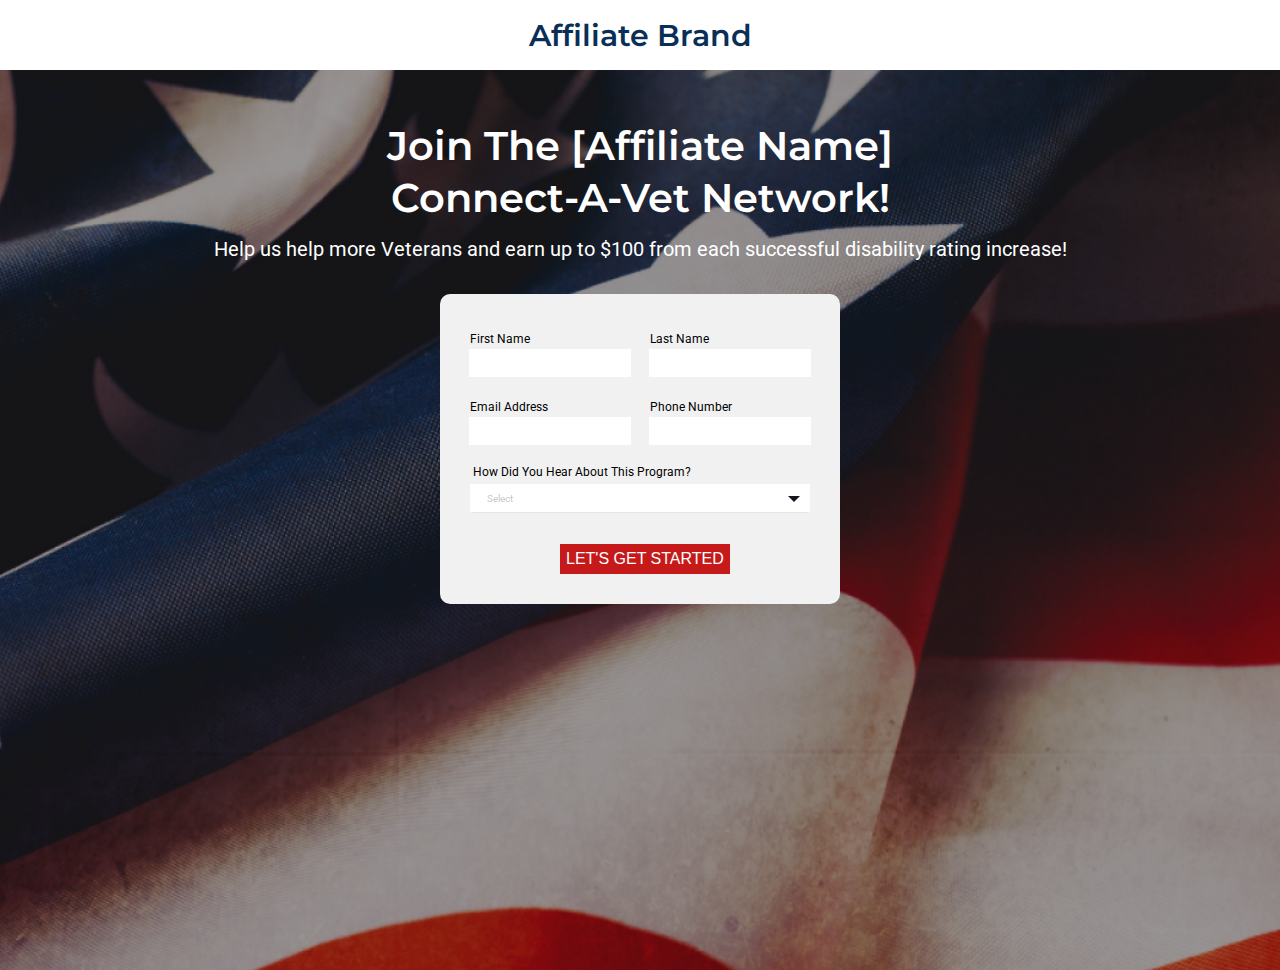
<file: sign-up.html>
<!DOCTYPE html>
<html lang="en">
  <head>
    <meta charset="UTF-8" />
    <meta http-equiv="X-UA-Compatible" content="IE=edge" />
    <meta name="viewport" content="width=device-width, initial-scale=1.0" />

    <!-- Google font -->
    <link rel="preconnect" href="https://fonts.gstatic.com" crossorigin />
    <link
      href="https://fonts.googleapis.com/css2?family=Montserrat:ital,wght@0,100;0,300;0,400;0,700;1,100;1,300;1,400&family=Roboto:wght@100;300;400;500&display=swap"
      rel="stylesheet"
    />

    <!-- custom css -->
    <link rel="stylesheet" href="sass/main.css" />
    <script defer src="form.js"></script>
    <title>Signup</title>
  </head>

  <body>
    <nav class="nav">
      <a href="index.html" class="nav__heading">Affiliate Brand</a>
    </nav>
    <header class="header__signup">
      <div class="header__signup-box">
        <h1 class="heading-1 header__signup--1">
          Join The [Affiliate Name] <br />
          Connect-A-Vet Network!
        </h1>
        <h3 class="heading-3 header__signup--2">
          Help us help more Veterans and earn up to $100 from each successful
          disability rating increase!
        </h3>
      </div>

      <article class="box">
        <form action="success.html" class="form" method="get">
          <div class="form__column">
            <label for="fname">First Name</label><br />
            <input type="text" name="fname" required /><br />

            <label for="email">Email Address</label><br />
            <input type="email" name="email" required /><br />
          </div>
          <div class="form__column">
            <label for="fname">Last Name</label><br />
            <input type="text" name="lname" required /><br />
            <label for="fname">Phone Number</label><br />
            <input type="tel" name="fname" required /><br />
          </div>
          <div class="new hide">
            <label for="text">Reffered by</label><br />
            <input type="text" name="text" class="new-req" /><br />
          </div>
          <button type="submit" class="button" id="btn">
            LET'S GET STARTED
          </button>
        </form>

        <div class="custom-select">
          <label for="">How Did You Hear About This Program?</label>
          <select required>
            <option value="0">Select</option>
            <option value="1">Email</option>
            <option value="2">Facebook</option>
            <option value="3">Instagram</option>
            <option value="4">Individual</option>
            <option value="5">Other</option>
          </select>
        </div>
      </article>
    </header>
  </body>
</html>
</file>
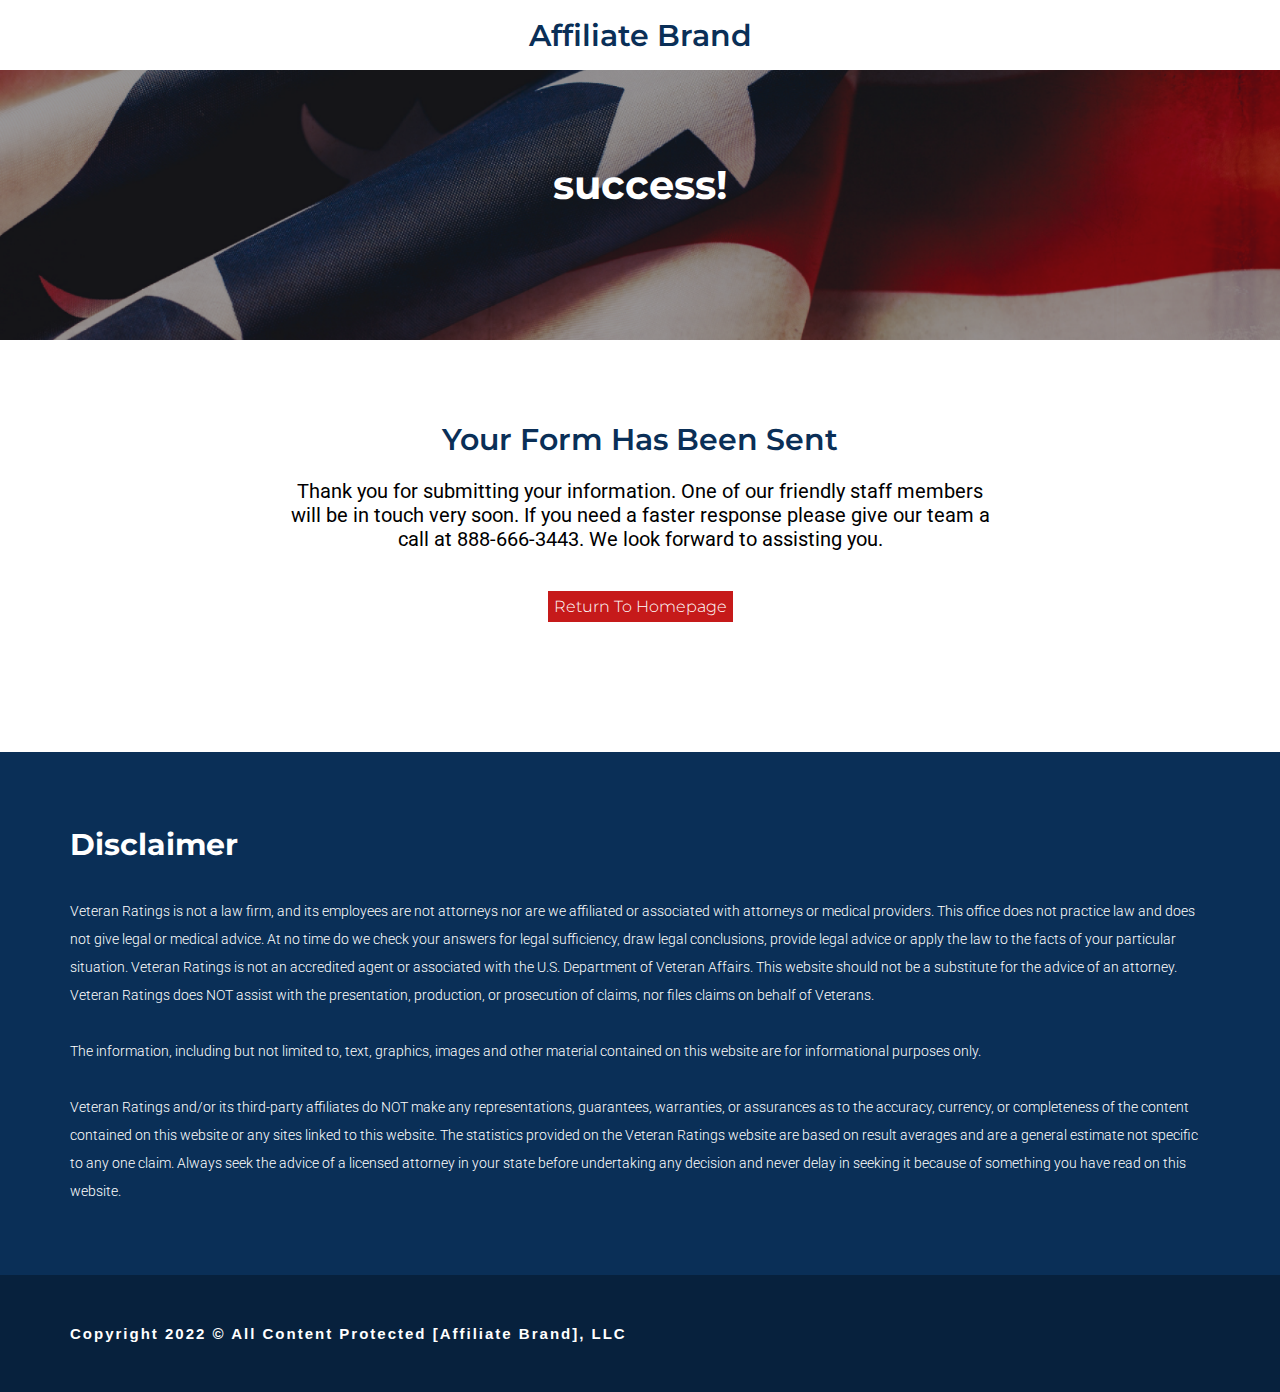
<file: success.html>
<!DOCTYPE html>
<html lang="en">
  <head>
    <meta charset="UTF-8" />
    <meta http-equiv="X-UA-Compatible" content="IE=edge" />
    <meta name="viewport" content="width=device-width, initial-scale=1.0" />

    <!-- Google font -->
    <link rel="preconnect" href="https://fonts.gstatic.com" crossorigin />
    <link
      href="https://fonts.googleapis.com/css2?family=Montserrat:ital,wght@0,100;0,300;0,400;0,700;1,100;1,300;1,400&family=Roboto:wght@100;300;400;500&display=swap"
      rel="stylesheet"
    />

    <!-- <script
      src="https://kit.fontawesome.com/0d63ab44ae.js"
      crossorigin="anonymous"
    ></script> -->

    <!-- custom css -->
    <link rel="stylesheet" href="sass/main.css" />

    <title>successful</title>
  </head>
  <body>
    <nav class="nav">
      <a href="index.html" class="nav__heading">Affiliate Brand</a>
    </nav>
    <header class="success__heading">
      <h3 class="nav__heading">success!</h3>
    </header>

    <main class="main">
      <h2 class="heading-2">Your Form Has Been Sent</h2>
      <p>
        Thank you for submitting your information. One of our friendly staff
        members will be in touch very soon. If you need a faster response please
        give our team a call at 888-666-3443. We look forward to assisting you.
      </p>
      <a href="index.html" class="btn" id="">Return to Homepage</a>
    </main>

    <footer class="footer footer_land">
      <h4 class="footer_land__text heading-3">Disclaimer</h4>

      <p>
        Veteran Ratings is not a law firm, and its employees are not attorneys
        nor are we affiliated or associated with attorneys or medical providers.
        This office does not practice law and does not give legal or medical
        advice. At no time do we check your answers for legal sufficiency, draw
        legal conclusions, provide legal advice or apply the law to the facts of
        your particular situation. Veteran Ratings is not an accredited agent or
        associated with the U.S. Department of Veteran Affairs. This website
        should not be a substitute for the advice of an attorney. Veteran
        Ratings does NOT assist with the presentation, production, or
        prosecution of claims, nor files claims on behalf of Veterans. <br />
        <br />

        The information, including but not limited to, text, graphics, images
        and other material contained on this website are for informational
        purposes only. <br />
        <br />

        Veteran Ratings and/or its third-party affiliates do NOT make any
        representations, guarantees, warranties, or assurances as to the
        accuracy, currency, or completeness of the content contained on this
        website or any sites linked to this website. The statistics provided on
        the Veteran Ratings website are based on result averages and are a
        general estimate not specific to any one claim. Always seek the advice
        of a licensed attorney in your state before undertaking any decision and
        never delay in seeking it because of something you have read on this
        website.
      </p>
    </footer>
    <footer class="footer-2">
      <h2>Copyright 2022 © All Content Protected [Affiliate Brand], LLC</h2>
    </footer>
  </body>
</html>
</file>
<file: sass/main.css>
.nav__heading, .heading-4, .heading-3, .heading-2, .heading-1 {
  font-family: "Montserrat", sans-serif;
  font-weight: 400;
}

.heading-1 {
  font-size: 4rem;
  line-height: 1.3;
  text-transform: capitalize;
}
@media only screen and (max-width: 37.5em) {
  .heading-1 {
    font-size: 3rem;
  }
}

.heading-2 {
  font-size: 3rem;
  line-height: 1.3;
  color: #0a2f57;
  font-weight: 600;
  text-align: center;
}

.heading-3 {
  font-size: 1.5rem;
  line-height: 1.5;
}

.heading-4 {
  font-size: 1.8rem;
}

*,
*::before,
*::after {
  margin: 0;
  padding: 0;
  box-sizing: inherit;
}

html {
  box-sizing: border-box;
  font-size: 62.5%;
  overflow-x: hidden;
}
@media only screen and (max-width: 75em) {
  html {
    font-size: 50%;
  }
}

body {
  font-family: "Montserrat", sans-serif;
  font-style: normal;
  font-weight: 300;
  overflow-x: hidden;
}

#navbar {
  background-color: #fff !important;
  min-height: 7rem !important;
}

#nav-bar {
  margin: 0 auto;
}
#nav-bar .nav-item a {
  color: #c61a1a !important;
  font-weight: 400;
  text-transform: capitalize;
  font-size: 1.6rem;
  margin-left: 2rem;
}
#nav-bar .nav-item a:hover {
  color: #0a2f57 !important;
}

#logo {
  font-size: 1.6rem;
  color: #0a2f57;
  font-size: 20px;
}

.nav__heading {
  font-size: 3rem;
  line-height: 1.3;
  display: flex;
  text-align: center;
  justify-content: center;
  align-items: center;
  text-decoration: none;
  color: #0a2f57;
  font-weight: 600;
  min-height: 7rem !important;
}

.header {
  background-image: url(../img/Group1.png);
  background-size: cover;
  background-position: center;
  height: 95vh;
  padding: 8rem;
  padding-top: 18rem;
  color: #fff;
  display: grid;
  grid-template-rows: -webkit-max-content -webkit-min-content;
  grid-template-rows: max-content min-content;
  grid-template-columns: minmax(-webkit-min-content, 60rem);
  grid-template-columns: minmax(min-content, 60rem);
  grid-gap: 4rem;
}
@media only screen and (max-width: 50em) {
  .header {
    padding-top: 20rem !important;
  }
}
@media only screen and (max-width: 37.5em) {
  .header {
    padding: 6rem;
    padding-top: 12rem;
  }
}
.header__btn {
  margin-top: 4rem;
}

.btn {
  background-color: #c61a1a;
  color: #fff;
  outline: none;
  border: none;
  border-radius: 0;
  font-size: 1.6rem;
  padding: 0.6rem;
  min-width: 12rem;
  text-transform: uppercase;
  text-decoration: none;
  cursor: pointer;
}
.btn:hover {
  background-color: transparent;
  border: solid 1px #c61a1a;
  color: #c61a1a;
}

.header__signup {
  background-image: url(../img/Group1.png);
  background-size: cover;
  background-position: center;
  height: 100vh;
  display: flex;
  flex-direction: column;
  align-items: center;
}
.header__signup-box {
  color: #fff;
  margin-top: 5rem;
}
@media only screen and (max-width: 50em) {
  .header__signup-box {
    text-align: center;
    display: flex;
    flex-direction: column;
  }
}
.header__signup--1 {
  text-align: center;
  font-family: "Montserrat";
  font-style: normal;
  font-weight: 600;
}
.header__signup--2 {
  margin-top: 1rem;
  font-family: "Roboto";
  font-style: normal;
  font-weight: 400;
}
@media only screen and (max-width: 50em) {
  .header__signup--2 {
    margin-top: 3rem;
  }
}

.heading {
  background-image: url(../img/Group1.png);
  background-size: cover;
  background-position: center;
  height: 70vh;
  padding: 8rem;
  display: flex;
}
@media only screen and (max-width: 62.5em) {
  .heading {
    padding: 4rem;
  }
}
@media only screen and (max-width: 50em) {
  .heading {
    display: flex;
    flex-direction: column;
    justify-content: center;
    justify-items: center;
    justify-self: center;
    align-items: center;
    align-self: center;
  }
}
.heading__column {
  flex: 50%;
}

.col-1 {
  display: grid;
  grid-template-rows: -webkit-max-content -webkit-min-content;
  grid-template-rows: max-content min-content;
  grid-template-columns: minmax(-webkit-min-content, 60rem);
  grid-template-columns: minmax(min-content, 60rem);
}

.col-2 {
  position: relative;
  right: -18rem;
}
@media only screen and (max-width: 62.5em) {
  .col-2 {
    right: -8rem;
  }
}
@media only screen and (max-width: 50em) {
  .col-2 {
    margin-top: -15rem;
    right: 0;
  }
}

.h-3 {
  margin-top: 5rem;
}

.success__heading {
  background-image: url(../img/Group1.png);
  background-size: cover;
  background-position: center;
  height: 30vh;
  padding: 8rem;
}
.success__heading .nav__heading {
  font-family: "Montserrat";
  font-weight: 700;
  font-size: 4rem;
  color: #fff;
}

.works {
  display: flex;
  flex-direction: column;
  margin-top: 5rem;
}
.works__heading {
  text-align: center;
  margin: 1rem 25rem;
  color: #000;
  font-size: 1.6rem !important;
}
@media only screen and (max-width: 50em) {
  .works__heading {
    margin: 1rem 0;
  }
}

.list {
  display: flex;
  text-align: center;
  margin-top: 5rem;
  padding: 0 5rem;
  margin-bottom: 5rem;
  justify-content: space-between;
  align-items: center;
}
@media only screen and (max-width: 50em) {
  .list {
    display: flex;
    flex-direction: column;
    margin-top: 1rem;
  }
}
.list__box .big {
  display: flex;
  text-align: center;
  justify-content: center;
}
.list__box__back {
  background-color: #f1f0f0;
  color: #c61a1a;
  font-family: "Roboto", sans-serif;
  font-weight: 500;
  font-size: 1.5rem;
  width: 50px;
  height: 50px;
  border-radius: 50%;
  text-align: center;
  display: flex;
  justify-content: center;
  align-items: center;
}
.list__box__details h3 {
  color: #0a2f57;
  margin-top: 1rem;
  font-weight: 600;
}
.list__box__details p {
  color: #000;
  margin-top: 1rem;
  font-size: 1.3rem;
  font-weight: bolder;
}
@media only screen and (max-width: 50em) {
  .list__box__details p {
    margin-bottom: 4rem;
  }
}
.list__box__text {
  display: grid;
  grid-template-columns: minmax(-webkit-min-content, 30rem);
  grid-template-columns: minmax(min-content, 30rem);
}
@media only screen and (max-width: 50em) {
  .list__box__text {
    display: flex;
  }
}

.howitworks {
  margin-top: 5rem;
  padding: 5rem;
}
.howitworks img {
  position: relative;
  right: 3rem;
  top: 3.5rem;
}
.howitworks p {
  font-size: 1.5rem;
  font-family: "Roboto";
  font-style: normal;
  font-weight: 400;
}
.howitworks h4 {
  font-weight: 500;
  margin-bottom: 0.5rem;
}
.howitworks .heading-2 {
  color: #c61a1a;
  font-family: "Montserrat";
  font-style: normal;
  font-weight: 700;
}
.howitworks .vec-img {
  width: 2rem;
}
.howitworks .first {
  margin-left: 4rem;
  line-height: 1.5;
}

.affiliate {
  background: #f1f1f1;
}
.affiliate__heading {
  padding-top: 7rem;
}
.affiliate__list {
  padding-bottom: 7rem;
}
.affiliate__list .list__box__details h3 {
  color: #c61a1a;
  font-weight: 600;
}

.affiliate-logo {
  width: 80px;
}

.partnership {
  margin-top: 5rem;
}

.seclist {
  list-style: none;
  margin: 3rem;
  margin-left: 10vw;
  padding: 3rem;
  display: flex;
  flex-wrap: wrap;
  line-height: 3rem;
}
@media only screen and (max-width: 50em) {
  .seclist {
    display: inline;
    position: relative;
    right: -2rem;
  }
}
.seclist__item {
  flex: 0 0 50%;
  font-family: "Roboto", sans-serif;
  font-weight: 300;
  font-size: 1.5rem;
  margin-bottom: 0.7rem;
}
.seclist__item::before {
  content: "";
  display: inline-block;
  height: 1rem;
  width: 1rem;
  border-radius: 50%;
  margin-right: 0.7em;
  background-color: #0a2f57;
  -webkit-mask-image: url(../img/partner.svg);
          mask-image: url(../img/partner.svg);
  -webkit-mask-size: cover;
          mask-size: cover;
}

.stats {
  background: #f1f0f0;
  padding-bottom: 3.5rem;
  font-size: 1.6rem;
  text-transform: capitalize;
}
.stats__main {
  display: flex;
  justify-content: center;
  text-align: center;
  font-size: 3rem;
}
@media only screen and (max-width: 37.5em) {
  .stats__main {
    flex-direction: column;
  }
}
.stats__para {
  display: flex;
  justify-content: center;
  font-size: 1.2rem;
}
.stats .list__box i {
  color: #c61a1a;
}

.heading-3 {
  font-size: 2rem;
}

#faqs {
  font-size: 1.4rem;
  border: none !important;
  margin-top: 5rem;
}

#questions {
  margin-top: 5rem;
  border: none !important;
}

#acc-btn {
  background: #f1f1f1;
  border: none;
  outline: none;
  margin-top: 1rem;
  padding: 1.5rem;
  border-bottom: none;
  font-size: 1.4rem;
  font-family: "Roboto";
  font-style: normal;
  font-weight: 400;
  border: none !important;
}

.panel,
.panel-group .panel-heading + .panel-collapse > .panel-body {
  border-bottom: none !important;
}

:focus {
  outline: 0 !important;
  box-shadow: 0 0 0 0 rgba(0, 0, 0, 0) !important;
}

.accordion-line-button {
  box-shadow: none !important;
  border: none !important;
}

:focus {
  outline: 0 !important;
  border: none !important;
}

.accordion-button:not(.collapsed) {
  border: none !important;
  color: #000 !important;
}

.accordion-button:link,
.accordion-button:visited,
.accordion-button:hover,
.accordion-button:active {
  text-decoration: none !important;
  border: hidden !important;
  border-color: #fff !important;
  box-shadow: 0px !important;
  border: none !important;
}

.accordion-button:focus {
  border: none !important;
  color: #000 !important;
  z-index: 3;
  outline: 0;
  box-shadow: 0 0 0 0.25rem #fff !important;
}

.accordion-button:not(.collapsed)::after {
  border: none !important;
  color: #000 !important;
}

.accordion-button:not(.collapsed)::after {
  background-image: url("data:image/svg+xml,%3csvg xmlns='http://www.w3.org/2000/svg' viewBox='0 0 16 16' fill='%230a2f57'%3e%3cpath fill-rule='evenodd' d='M1.646 4.646a.5.5 0 0 1 .708 0L8 10.293l5.646-5.647a.5.5 0 0 1 .708.708l-6 6a.5.5 0 0 1-.708 0l-6-6a.5.5 0 0 1 0-.708z'/%3e%3c/svg%3e");
}

.accordion-button:after {
  background-image: url("data:image/svg+xml,<svg xmlns='http://www.w3.org/2000/svg' viewBox='0 0 16 16' fill='%230a2f57'><path fill-rule='evenodd' d='M1.646 4.646a.5.5 0 0 1 .708 0L8 10.293l5.646-5.647a.5.5 0 0 1 .708.708l-6 6a.5.5 0 0 1-.708 0l-6-6a.5.5 0 0 1 0-.708z'/></svg>") !important;
}

.footer {
  background: #0a2f57;
  margin-top: 5rem;
  padding-bottom: 5rem;
  padding-top: 5rem;
  display: flex;
  flex-direction: column;
  text-align: center;
}
.footer p {
  color: #ffffff;
  font-size: 1.4rem;
  font-family: "Roboto";
  font-style: normal;
}
.footer__heading {
  color: #fff;
}
.footer__btn {
  margin-top: 1rem;
  margin-right: -2rem;
}

.footer_land {
  padding: 7rem;
  text-align: start;
  color: #fff;
  line-height: 1.7;
}
@media only screen and (max-width: 37.5em) {
  .footer_land {
    padding: 2rem;
    text-align: center;
  }
}
.footer_land__text {
  margin-bottom: 3rem;
  font-family: "Montserrat";
  font-style: normal;
  font-weight: 700;
  font-size: 3rem;
}
.footer_land p {
  line-height: 2;
}

.footer-2 {
  background: #07213d;
  color: #fff;
  padding: 5rem;
  padding-left: 7rem;
  font-family: sans-serif;
  font-weight: 200;
  letter-spacing: 2px;
}
@media only screen and (max-width: 37.5em) {
  .footer-2 {
    padding: 2rem;
    text-align: center;
  }
}

.box {
  width: 40rem;
  height: 31rem;
  background: #f1f1f1;
  color: #000;
  font-family: "Roboto";
  font-style: normal;
  font-weight: 400;
  border-radius: 10px;
  margin-top: 3rem;
}

#btn {
  transition: none;
}

.col-2 .box #btn {
  top: 20px;
}

.form {
  padding: 2rem;
  padding-top: 3rem;
  display: flex;
  text-align: center;
}
.form__column {
  flex: 50%;
}
.form__column label {
  display: flex;
  margin-left: 1rem;
  position: relative;
  top: 0.8rem;
  font-size: 1.2rem;
}
.form__column input {
  border: none;
  outline: none;
  height: 2.8rem;
  margin-bottom: 1.5rem;
  width: 90%;
  padding: 1rem;
}

/* The container must be positioned relative: */
.custom-select {
  position: relative;
  display: grid;
  margin: 0 auto;
  top: -2.5rem;
  width: 85%;
  margin: 1.5rem;
  right: -1.5rem;
}

.custom-select select {
  display: none; /*hide original SELECT element: */
}

.custom-select label {
  margin-left: 0.3rem;
  position: relative;
  bottom: 0.5rem;
  font-size: 1.2rem;
}

.select-selected {
  background-color: #fff;
  color: rgba(0, 0, 0, 0.25);
}

/* Style the arrow inside the select element: */
.select-selected:after {
  position: absolute;
  content: "";
  top: 26px;
  right: 10px;
  width: 0;
  height: 0;
  border: 6px solid;
  border-color: #16151e transparent transparent transparent;
}
@media only screen and (max-width: 62.5em) {
  .select-selected:after {
    top: 20px;
  }
}

/* Point the arrow upwards when the select box is open (active): */
.select-selected.select-arrow-active:after {
  border-color: transparent transparent #16151e transparent;
  top: 17px;
}

/* style the items (options), including the selected item: */
.select-items div,
.select-selected {
  padding: 8px 16px;
  border: 1px solid transparent;
  border-color: transparent transparent rgba(0, 0, 0, 0.1) transparent;
  cursor: pointer;
}

/* Style items (options): */
.select-items {
  position: absolute;
  background-color: #e5e5e5;
  top: 100%;
  left: 0;
  right: 0;
  color: #000;
  z-index: 999;
  font-size: 1.2rem;
}

/* Hide the items when the select box is closed: */
.select-hide {
  display: none;
}

.select-items div:hover,
.same-as-selected {
  background-color: rgba(0, 0, 0, 0.1);
}

.button {
  position: absolute;
  margin-top: 22rem;
  background-color: #c61a1a;
  color: #fff;
  outline: none;
  border: none;
  border-radius: 0;
  font-size: 1.6rem;
  padding: 0.6rem;
  margin-left: 10rem;
  cursor: pointer;
  display: flex;
  flex-direction: row;
}
.button:hover {
  background-color: transparent;
  border: solid 1px #c61a1a;
  color: #c61a1a;
}

.new {
  position: absolute;
  margin: 0 auto;
  margin-top: 20rem;
  margin-left: 1rem;
}
.new input {
  border: none;
  outline: none;
  height: 2.8rem;
  padding: 1rem;
  width: 34rem;
}
.new label {
  display: flex;
  margin-left: 0.4rem;
  position: relative;
  top: 1rem;
  font-size: 1.2rem;
}

.hide {
  display: none;
}

.col-2 .box .new {
  margin-top: 13.5rem;
}
.col-2 .box button {
  margin-top: 25rem;
}

.how {
  padding: 5em;
  display: flex;
  flex-direction: column;
}
.how__heading {
  margin-top: 2rem;
}
@media only screen and (max-width: 37.5em) {
  .how__heading {
    display: flex;
    text-align: center;
    justify-content: center;
    justify-items: center;
  }
}
.how p {
  font-size: 1.95rem;
  padding: 2rem;
  margin-top: 1rem;
}
.how a {
  display: flex;
  justify-content: center;
  align-items: center;
  align-self: center;
  margin-top: 2rem;
}

.increase__heading {
  margin-top: 2rem;
  margin-bottom: 6rem;
}

.main {
  padding: 8rem;
  display: flex;
  flex-direction: column;
}
@media only screen and (max-width: 50em) {
  .main {
    padding: 2rem;
    margin-top: 3rem;
  }
}
.main p {
  font-size: 2rem;
  text-align: center;
  padding: 5rem;
  font-family: "Roboto";
  font-style: normal;
  font-weight: 400;
  padding: 2rem 20rem;
}
@media only screen and (max-width: 50em) {
  .main p {
    padding: 0;
    margin-top: 2rem;
  }
}
.main a {
  display: flex;
  justify-content: center;
  align-items: center;
  align-self: center;
  margin-top: 2rem;
  text-transform: capitalize;
}/*# sourceMappingURL=main.css.map */
</file>
